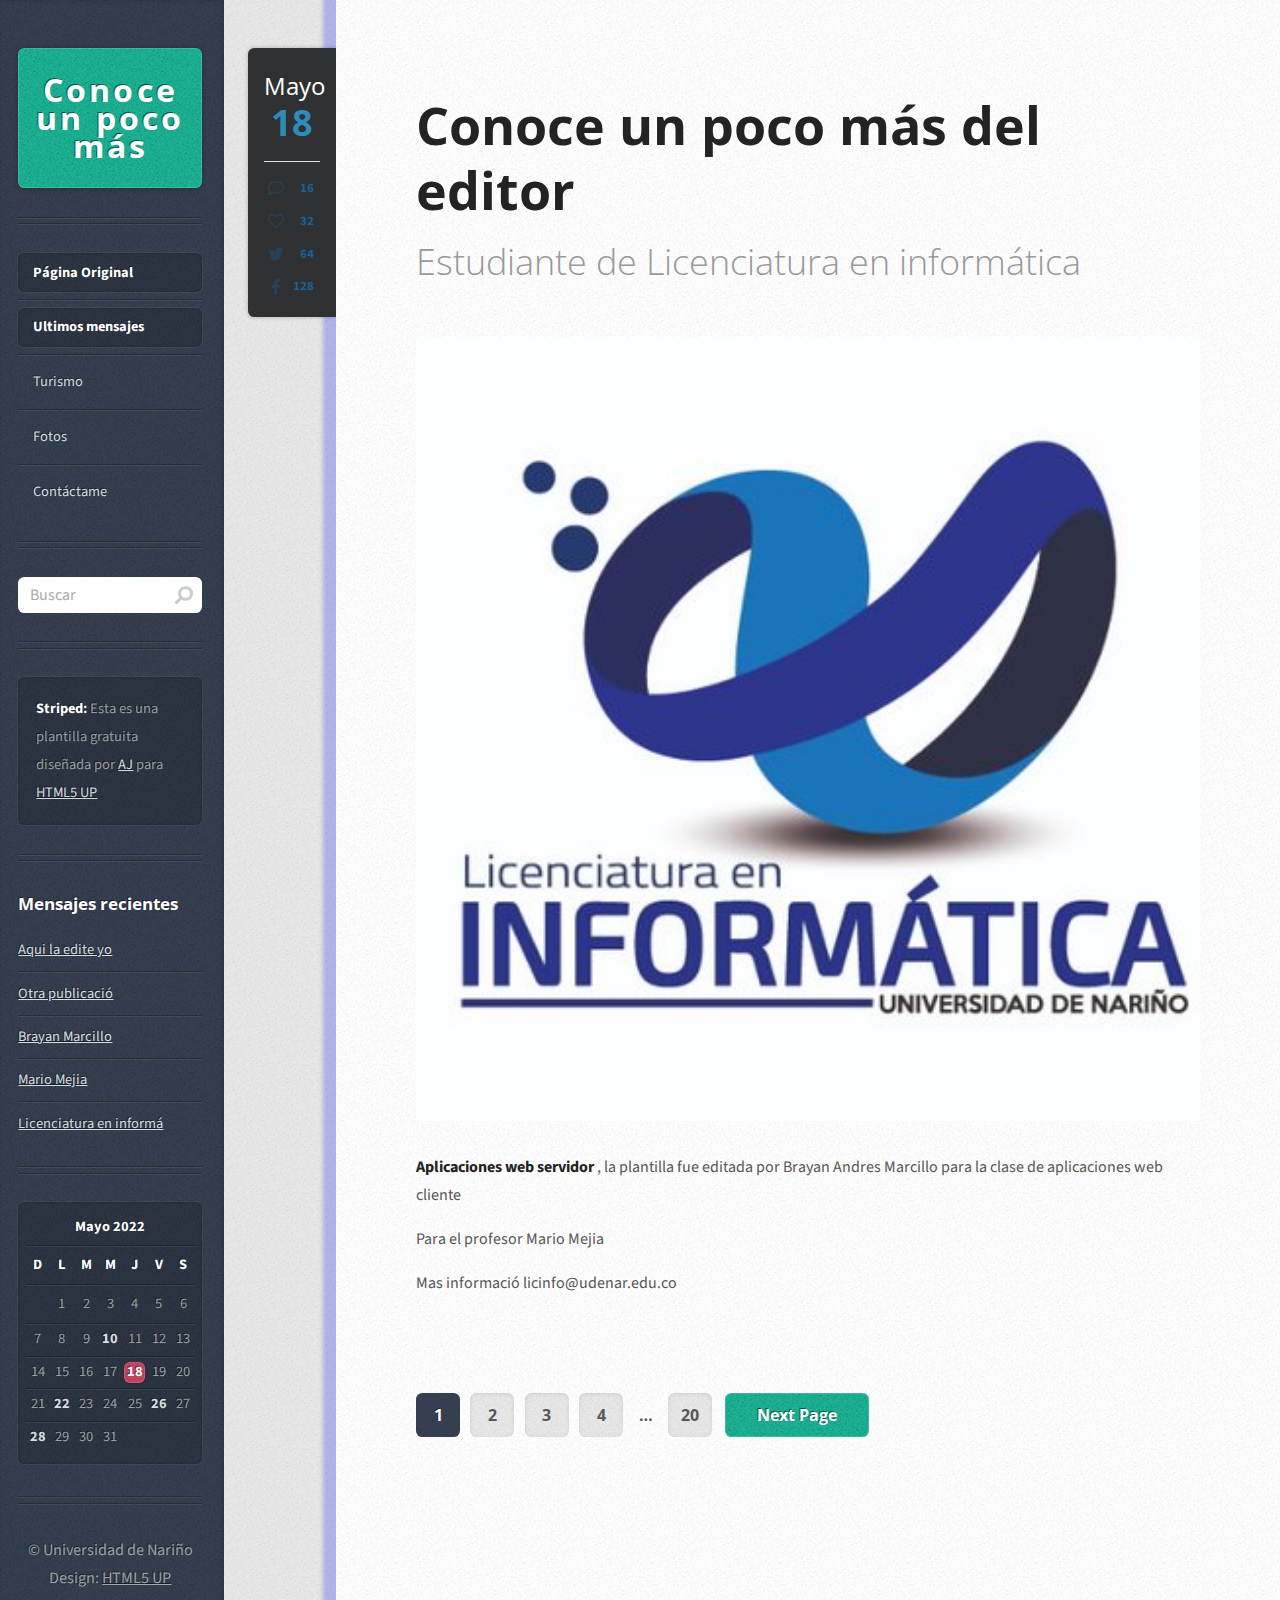
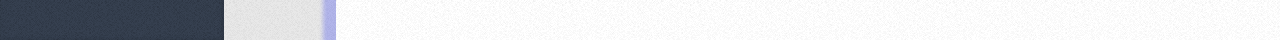
<file: Contacto.html>
<!DOCTYPE HTML>
<!--
	Striped by HTML5 UP
	html5up.net | @ajlkn
	Free for personal and commercial use under the CCA 3.0 license (html5up.net/license)
-->
<html>
	<head>
		<title>Guachucal Nariño</title>
		<meta charset="utf-8" />
		<meta name="viewport" content="width=device-width, initial-scale=1, user-scalable=no" />
		<link rel="stylesheet" href="assets/css/main.css" />
	</head>
	<body class="is-preload">

		<!-- Content -->
			<div id="content">
				<div class="inner">

					<!-- Post -->
						<article class="box post post-excerpt">
							<header>
								<!--
									Note: Titles and subtitles will wrap automatically when necessary, so don't worry
									if they get too long. You can also remove the <p> entirely if you don't
									need a subtitle.
								-->
								<h2><a href="#">Conoce un poco m&aacute;s del editor</a></h2>
								<p>Estudiante de Licenciatura en inform&aacute;tica</p>
							</header>
							<div class="info">
								<!--
									Note: The date should be formatted exactly as it's shown below. In particular, the
									"least significant" characters of the month should be encapsulated in a <span>
									element to denote what gets dropped in 1200px mode (eg. the "uary" in "January").
									Oh, and if you don't need a date for a particular page or post you can simply delete
									the entire "date" element.

								-->
								<span class="date"><span class="month">Mayo<span>y</span></span> <span class="day">18</span><span class="year">, 2023</span></span>
								<!--
									Note: You can change the number of list items in "stats" to whatever you want.
								-->
								<ul class="stats">
									<li><a href="#" class="icon fa-comment">16</a></li>
									<li><a href="#" class="icon fa-heart">32</a></li>
									<li><a href="#" class="icon brands fa-twitter">64</a></li>
									<li><a href="#" class="icon brands fa-facebook-f">128</a></li>
								</ul>
							</div>
							<a href="#" class="image featured"><img src="images/contacto.jpg" alt="" /></a>
							<p>
								<strong>Aplicaciones web servidor</strong> , la plantilla fue editada por Brayan Andres Marcillo para la clase de aplicaciones web cliente 
							</p>
							<p>
						Para el profesor Mario Mejia
							</p>
							<p>
								Mas informaci&oacute; licinfo@udenar.edu.co
									</p>
						</article>


					<!-- Pagination -->
						<div class="pagination">
							<!--<a href="#" class="button previous">Previous Page</a>-->
							<div class="pages">
								<a href="#" class="active">1</a>
								<a href="#">2</a>
								<a href="#">3</a>
								<a href="#">4</a>
								<span>&hellip;</span>
								<a href="#">20</a>
							</div>
							<a href="#" class="button next">Next Page</a>
						</div>

				</div>
			</div>

		<!-- Sidebar -->
			<div id="sidebar">

				<!-- Logo -->
					<h1 id="logo"><a href="#">Conoce un poco m&aacute;s</a></h1>

				<!-- Nav -->
					<nav id="nav">
						<ul>
							<li class="current"><a href="https://html5up.net/uploads/demos/striped/">P&aacute;gina Original</a></li>
							<li class="current"><a href="index.html">Ultimos mensajes</a></li>
							<li><a href="Turismo.html">Turismo</a></li>
							<li><a href="Fotos.html">Fotos</a></li>
							<li><a href="Contacto.html">Cont&aacute;ctame</a></li>
						</ul>
					</nav>

				<!-- Search -->
					<section class="box search">
						<form method="post" action="#">
							<input type="text" class="text" name="search" placeholder="Buscar" />
						</form>
					</section>

				<!-- Text -->
					<section class="box text-style1">
						<div class="inner">
							<p>
								<strong>Striped:</strong> Esta es una plantilla gratuita diseñada por  <a href="http://twitter.com/ajlkn">AJ</a> para <a href="http://html5up.net/">HTML5 UP</a>
							</p>
						</div>
					</section>

				<!-- Recent Posts -->
					<section class="box recent-posts">
						<header>
							<h2>Mensajes recientes</h2>
						</header>
						<ul>
							<li><a href="#">Aqui la edite yo</a></li>
							<li><a href="#">Otra publicaci&oacute;</a></li>
							<li><a href="#">Brayan Marcillo</a></li>
							<li><a href="#">Mario Mejia</a></li>
							<li><a href="#">Licenciatura en inform&aacute;</a></li>
						</ul>
					</section>


				<!-- Calendar -->
					<section class="box calendar">
						<div class="inner">
							<table>
								<caption>Mayo 2022</caption>
								<thead>
									<tr>
										<th scope="col" title="Domingo">D</th>
										<th scope="col" title="Lunes">L</th>
										<th scope="col" title="Martes">M</th>
										<th scope="col" title="Miercoles">M</th>
										<th scope="col" title="Jueves">J</th>
										<th scope="col" title="Viernes">V</th>
										<th scope="col" title="Sabado">S</th>
									</tr>
								</thead>
								<tbody>
									
									<tr>
										<td colspan="1" class="pad"><span>&nbsp;</span></td>
										<td><span>1</span></td>
										<td><span>2</span></td>
										<td><span>3</span></td>
										<td><span>4</span></td>
										<td><span>5</span></td>
										<td>6</td>
									</tr>
									<tr>
										
										<td><span>7</span></td>
										<td><span>8</span></td>
										<td><span>9</span></td>
										<td><a href="#">10</a></td>
										<td><span>11</span></td>
										<td><span>12</span></td>
										<td><span>13</span></td>
									</tr>
									<tr>
										<td><span>14</span></td>
										<td><span>15</span></td>
										<td><span>16</span></td>
										<td><span>17</span></td>
										<td class="today"><a href="#">18</a></td>
										
										<td><span>19</span></td>
										<td><span>20</span></td>
									</tr>
									<tr>
										<td><span>21</span></td>
										<td><a href="#">22</td>
										<td><span>23</span></td>
										<td><span>24</span></td>
										<td><span>25</span></td>
										<td><a href="#">26</a></td>
										<td><span>27</span></td>
									</tr>
									<tr>
										<td><a href="#">28</a></td>
										<td><span>29</span></td>
										<td><span>30</span></td>
										<td><span>31</span></td>
										<td class="pad" colspan="3"><span>&nbsp;</span></td>
									</tr>
								</tbody>
							</table>
						</div>
					</section>

				<!-- Copyright -->
					<ul id="copyright">
						<li>&copy; Universidad de Nariño</li><li>Design: <a href="http://html5up.net">HTML5 UP</a></li>
					</ul>

			</div>

		<!-- Scripts -->
			<script src="assets/js/jquery.min.js"></script>
			<script src="assets/js/browser.min.js"></script>
			<script src="assets/js/breakpoints.min.js"></script>
			<script src="assets/js/util.js"></script>
			<script src="assets/js/main.js"></script>

	</body>
</html>
</file>
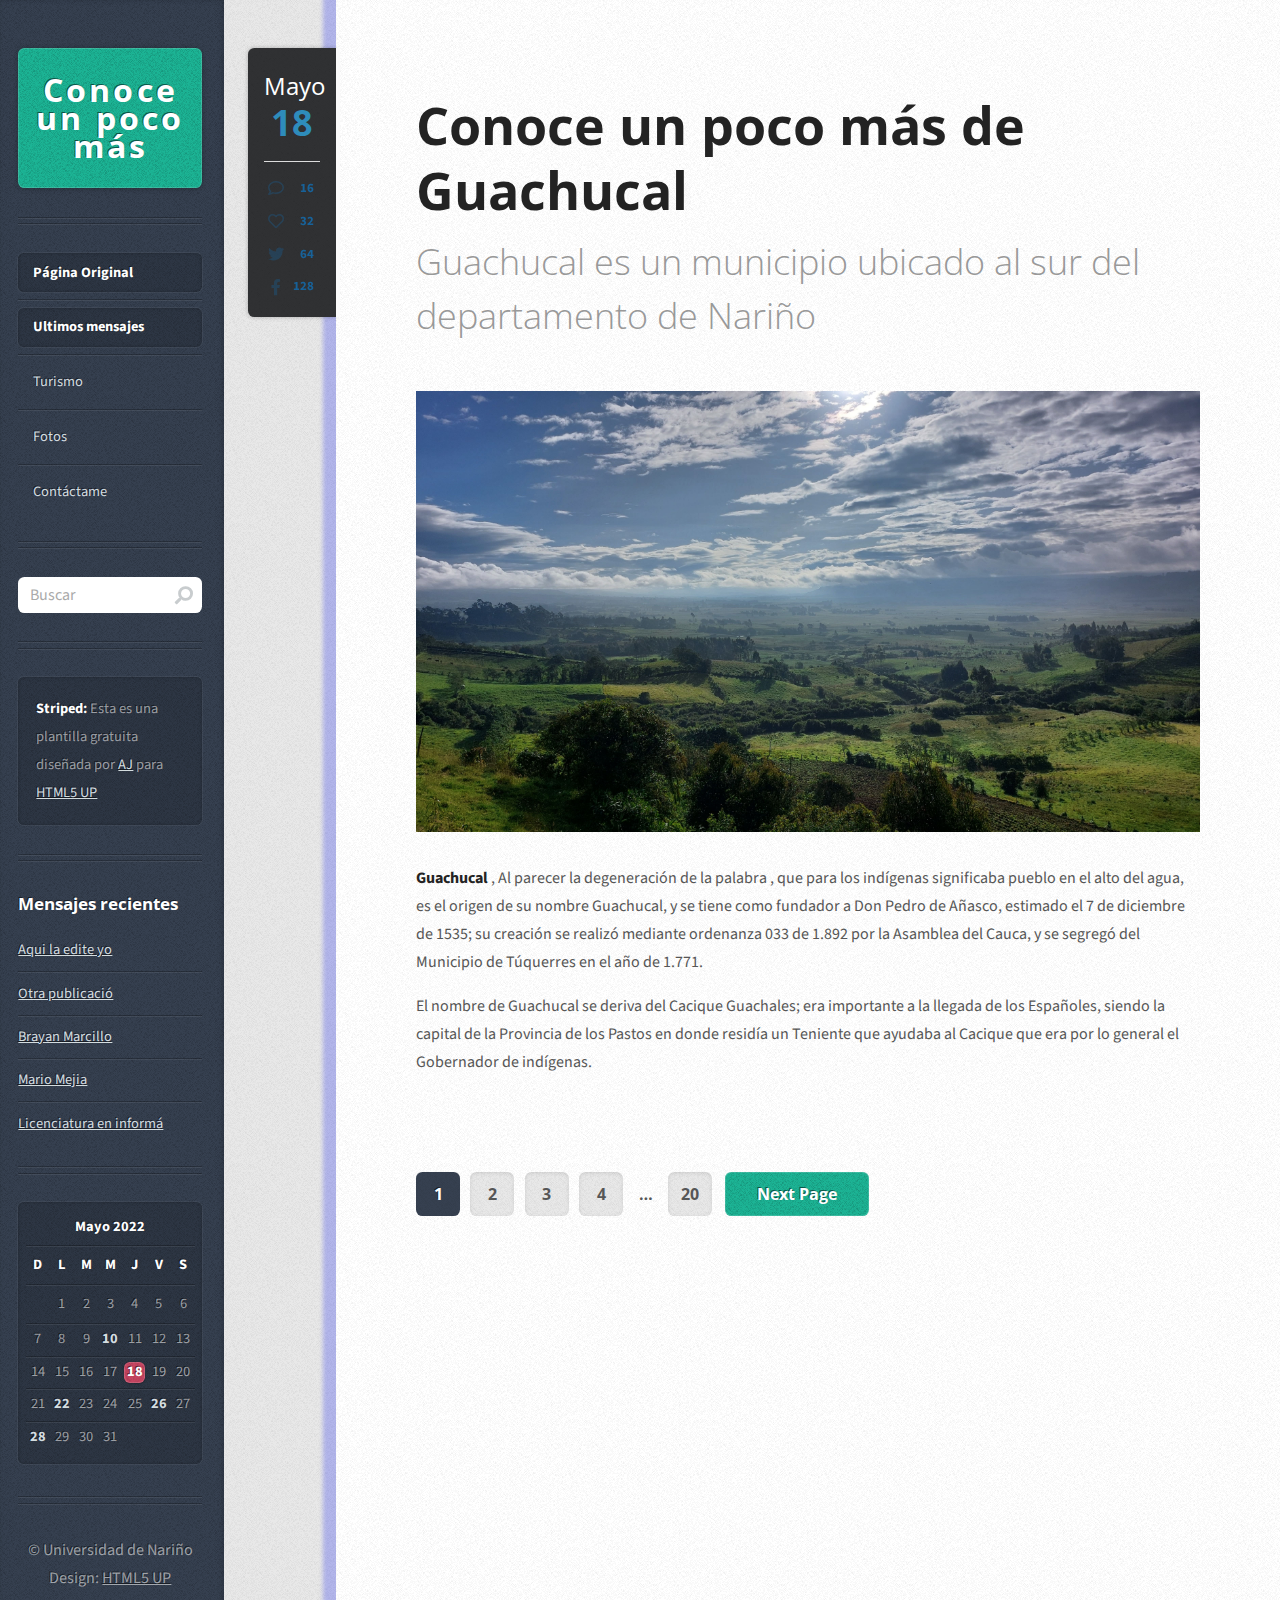
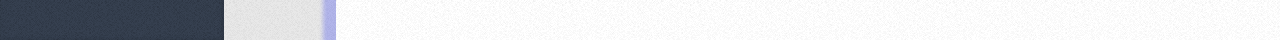
<file: Turismo.html>
<!DOCTYPE HTML>
<!--
	Striped by HTML5 UP
	html5up.net | @ajlkn
	Free for personal and commercial use under the CCA 3.0 license (html5up.net/license)
-->
<html>
	<head>
		<title>Guachucal Nariño</title>
		<meta charset="utf-8" />
		<meta name="viewport" content="width=device-width, initial-scale=1, user-scalable=no" />
		<link rel="stylesheet" href="assets/css/main.css" />
	</head>
	<body class="is-preload">

		<!-- Content -->
			<div id="content">
				<div class="inner">

					<!-- Post -->
						<article class="box post post-excerpt">
							<header>
								<!--
									Note: Titles and subtitles will wrap automatically when necessary, so don't worry
									if they get too long. You can also remove the <p> entirely if you don't
									need a subtitle.
								-->
								<h2><a href="#">Conoce un poco m&aacute;s de Guachucal</a></h2>
								<p>Guachucal es un municipio ubicado al sur del departamento de Nariño</p>
							</header>
							<div class="info">
								<!--
									Note: The date should be formatted exactly as it's shown below. In particular, the
									"least significant" characters of the month should be encapsulated in a <span>
									element to denote what gets dropped in 1200px mode (eg. the "uary" in "January").
									Oh, and if you don't need a date for a particular page or post you can simply delete
									the entire "date" element.

								-->
								<span class="date"><span class="month">Mayo<span>y</span></span> <span class="day">18</span><span class="year">, 2023</span></span>
								<!--
									Note: You can change the number of list items in "stats" to whatever you want.
								-->
								<ul class="stats">
									<li><a href="#" class="icon fa-comment">16</a></li>
									<li><a href="#" class="icon fa-heart">32</a></li>
									<li><a href="#" class="icon brands fa-twitter">64</a></li>
									<li><a href="#" class="icon brands fa-facebook-f">128</a></li>
								</ul>
							</div>
							<a href="#" class="image featured"><img src="images/pic_guachucal.jpg" alt="" /></a>
							<p>
								<strong>Guachucal</strong> , Al parecer la degeneración de la palabra , que para los indígenas significaba pueblo en el alto del agua, es el origen de su nombre Guachucal, y se tiene como fundador a Don Pedro de Añasco, estimado el 7 de diciembre de 1535; su creación se realizó mediante ordenanza 033 de 1.892 por la Asamblea del Cauca, y se segregó del Municipio de Túquerres en el año de 1.771.
							</p>
							<p>
								El nombre de Guachucal se deriva del Cacique Guachales; era importante a la llegada de los Españoles, siendo la capital de la Provincia de los Pastos en donde residía un Teniente que ayudaba al Cacique que era por lo general el Gobernador de indígenas.
							</p>
						</article>


					<!-- Pagination -->
						<div class="pagination">
							<!--<a href="#" class="button previous">Previous Page</a>-->
							<div class="pages">
								<a href="#" class="active">1</a>
								<a href="#">2</a>
								<a href="#">3</a>
								<a href="#">4</a>
								<span>&hellip;</span>
								<a href="#">20</a>
							</div>
							<a href="#" class="button next">Next Page</a>
						</div>

				</div>
			</div>

		<!-- Sidebar -->
			<div id="sidebar">

				<!-- Logo -->
					<h1 id="logo"><a href="#">Conoce un poco m&aacute;s</a></h1>

				<!-- Nav -->
					<nav id="nav">
						<ul>
							<li class="current"><a href="https://html5up.net/uploads/demos/striped/">P&aacute;gina Original</a></li>
							<li class="current"><a href="index.html">Ultimos mensajes</a></li>
							<li><a href="Turismo.html">Turismo</a></li>
							<li><a href="Fotos.html">Fotos</a></li>
							<li><a href="Contacto.html">Cont&aacute;ctame</a></li>
						</ul>
					</nav>

				<!-- Search -->
					<section class="box search">
						<form method="post" action="#">
							<input type="text" class="text" name="search" placeholder="Buscar" />
						</form>
					</section>

				<!-- Text -->
					<section class="box text-style1">
						<div class="inner">
							<p>
								<strong>Striped:</strong> Esta es una plantilla gratuita diseñada por  <a href="http://twitter.com/ajlkn">AJ</a> para <a href="http://html5up.net/">HTML5 UP</a>
							</p>
						</div>
					</section>

				<!-- Recent Posts -->
					<section class="box recent-posts">
						<header>
							<h2>Mensajes recientes</h2>
						</header>
						<ul>
							<li><a href="#">Aqui la edite yo</a></li>
							<li><a href="#">Otra publicaci&oacute;</a></li>
							<li><a href="#">Brayan Marcillo</a></li>
							<li><a href="#">Mario Mejia</a></li>
							<li><a href="#">Licenciatura en inform&aacute;</a></li>
						</ul>
					</section>


				<!-- Calendar -->
					<section class="box calendar">
						<div class="inner">
							<table>
								<caption>Mayo 2022</caption>
								<thead>
									<tr>
										<th scope="col" title="Domingo">D</th>
										<th scope="col" title="Lunes">L</th>
										<th scope="col" title="Martes">M</th>
										<th scope="col" title="Miercoles">M</th>
										<th scope="col" title="Jueves">J</th>
										<th scope="col" title="Viernes">V</th>
										<th scope="col" title="Sabado">S</th>
									</tr>
								</thead>
								<tbody>
									
									<tr>
										<td colspan="1" class="pad"><span>&nbsp;</span></td>
										<td><span>1</span></td>
										<td><span>2</span></td>
										<td><span>3</span></td>
										<td><span>4</span></td>
										<td><span>5</span></td>
										<td>6</td>
									</tr>
									<tr>
										
										<td><span>7</span></td>
										<td><span>8</span></td>
										<td><span>9</span></td>
										<td><a href="#">10</a></td>
										<td><span>11</span></td>
										<td><span>12</span></td>
										<td><span>13</span></td>
									</tr>
									<tr>
										<td><span>14</span></td>
										<td><span>15</span></td>
										<td><span>16</span></td>
										<td><span>17</span></td>
										<td class="today"><a href="#">18</a></td>
										
										<td><span>19</span></td>
										<td><span>20</span></td>
									</tr>
									<tr>
										<td><span>21</span></td>
										<td><a href="#">22</td>
										<td><span>23</span></td>
										<td><span>24</span></td>
										<td><span>25</span></td>
										<td><a href="#">26</a></td>
										<td><span>27</span></td>
									</tr>
									<tr>
										<td><a href="#">28</a></td>
										<td><span>29</span></td>
										<td><span>30</span></td>
										<td><span>31</span></td>
										<td class="pad" colspan="3"><span>&nbsp;</span></td>
									</tr>
								</tbody>
							</table>
						</div>
					</section>

				<!-- Copyright -->
					<ul id="copyright">
						<li>&copy; Universidad de Nariño</li><li>Design: <a href="http://html5up.net">HTML5 UP</a></li>
					</ul>

			</div>

		<!-- Scripts -->
			<script src="assets/js/jquery.min.js"></script>
			<script src="assets/js/browser.min.js"></script>
			<script src="assets/js/breakpoints.min.js"></script>
			<script src="assets/js/util.js"></script>
			<script src="assets/js/main.js"></script>

	</body>
</html>
</file>
<file: assets/css/main.css>
@import url("fontawesome-all.min.css");
@import url("https://fonts.googleapis.com/css?family=Source+Sans+Pro:400,400italic,700|Open+Sans+Condensed:300,700");

/*
	Striped by HTML5 UP
	html5up.net | @ajlkn
	Free for personal and commercial use under the CCA 3.0 license (html5up.net/license)
*/

html, body, div, span, applet, object,
iframe, h1, h2, h3, h4, h5, h6, p, blockquote,
pre, a, abbr, acronym, address, big, cite,
code, del, dfn, em, img, ins, kbd, q, s, samp,
small, strike, strong, sub, sup, tt, var, b,
u, i, center, dl, dt, dd, ol, ul, li, fieldset,
form, label, legend, table, caption, tbody,
tfoot, thead, tr, th, td, article, aside,
canvas, details, embed, figure, figcaption,
footer, header, hgroup, menu, nav, output, ruby,
section, summary, time, mark, audio, video {
	margin: 0;
	padding: 0;
	border: 0;
	font-size: 100%;
	font: inherit;
	vertical-align: baseline;}

article, aside, details, figcaption, figure,
footer, header, hgroup, menu, nav, section {
	display: block;}

body {
	line-height: 1;
}

ol, ul {
	list-style: none;
}

blockquote, q {
	quotes: none;
}

	blockquote:before, blockquote:after, q:before, q:after {
		content: '';
		content: none;
	}

table {
	border-collapse: collapse;
	border-spacing: 0;
}

body {
	-webkit-text-size-adjust: none;
}

mark {
	background-color: transparent;
	color: inherit;
}

input::-moz-focus-inner {
	border: 0;
	padding: 0;
}

input, select, textarea {
	-moz-appearance: none;
	-webkit-appearance: none;
	-ms-appearance: none;
	appearance: none;
}

/* Basic */

	html {
		box-sizing: border-box;
	}

	*, *:before, *:after {
		box-sizing: inherit;
	}

	body {
		background-color: #e8e8e8;
		background-image: url("images/bg02.png");
		display: -moz-flex;
		display: -webkit-flex;
		display: -ms-flex;
		display: flex;
	}

		body.is-preload *, body.is-preload *:before, body.is-preload *:after {
			-moz-animation: none !important;
			-webkit-animation: none !important;
			-ms-animation: none !important;
			animation: none !important;
			-moz-transition: none !important;
			-webkit-transition: none !important;
			-ms-transition: none !important;
			transition: none !important;
		}

	body, input, textarea, select {
		font-family: 'Source Sans Pro', sans-serif;
		font-weight: 400;
		color: #565656;
	}

	a {
		color: #c94663;
	}

	strong, b {
		font-weight: 700;
		color: #232323;
	}

	h2, h3, h4, h5, h6 {
		font-family: 'Open Sans Condensed', sans-serif;
		font-weight: 700;
		color: #232323;
	}

	h2 a, h4 a, h5 a, h6 a {
		text-decoration: none;
		color: inherit;
	}

	blockquote {
		border-left: solid 5px #ddd;
		padding: 1em 0 1em 2em;
		font-style: italic;
	}

	em, i {
		font-style: italic;
	}

	hr {
		border: 0;
		border-top: solid 1px #ddd;
		padding: 1.5em 0 0 0;
		margin: 1.75em 0 0 0;
	}

	sub {
		position: relative;
		top: 0.5em;
		font-size: 0.8em;
	}

	sup {
		position: relative;
		top: -0.5em;
		font-size: 0.8em;
	}

	br.clear {
		clear: both;
	}

	p, ul, ol, dl {
		margin-bottom: 1em;
	}

/* Row */

	.row {
		display: flex;
		flex-wrap: wrap;
		box-sizing: border-box;
		align-items: stretch;
	}

		.row > * {
			box-sizing: border-box;
		}

		.row.gtr-uniform > * > :last-child {
			margin-bottom: 0;
		}

		.row.aln-left {
			justify-content: flex-start;
		}

		.row.aln-center {
			justify-content: center;
		}

		.row.aln-right {
			justify-content: flex-end;
		}

		.row.aln-top {
			align-items: flex-start;
		}

		.row.aln-middle {
			align-items: center;
		}

		.row.aln-bottom {
			align-items: flex-end;
		}

		.row > .imp {
			order: -1;
		}

		.row > .col-1 {
			width: 8.33333%;
		}

		.row > .off-1 {
			margin-left: 8.33333%;
		}

		.row > .col-2 {
			width: 16.66667%;
		}

		.row > .off-2 {
			margin-left: 16.66667%;
		}

		.row > .col-3 {
			width: 25%;
		}

		.row > .off-3 {
			margin-left: 25%;
		}

		.row > .col-4 {
			width: 33.33333%;
		}

		.row > .off-4 {
			margin-left: 33.33333%;
		}

		.row > .col-5 {
			width: 41.66667%;
		}

		.row > .off-5 {
			margin-left: 41.66667%;
		}

		.row > .col-6 {
			width: 50%;
		}

		.row > .off-6 {
			margin-left: 50%;
		}

		.row > .col-7 {
			width: 58.33333%;
		}

		.row > .off-7 {
			margin-left: 58.33333%;
		}

		.row > .col-8 {
			width: 66.66667%;
		}

		.row > .off-8 {
			margin-left: 66.66667%;
		}

		.row > .col-9 {
			width: 75%;
		}

		.row > .off-9 {
			margin-left: 75%;
		}

		.row > .col-10 {
			width: 83.33333%;
		}

		.row > .off-10 {
			margin-left: 83.33333%;
		}

		.row > .col-11 {
			width: 91.66667%;
		}

		.row > .off-11 {
			margin-left: 91.66667%;
		}

		.row > .col-12 {
			width: 100%;
		}

		.row > .off-12 {
			margin-left: 100%;
		}

		.row.gtr-0 {
			margin-top: 0px;
			margin-left: 0px;
		}

			.row.gtr-0 > * {
				padding: 0px 0 0 0px;
			}

			.row.gtr-0.gtr-uniform {
				margin-top: 0px;
			}

				.row.gtr-0.gtr-uniform > * {
					padding-top: 0px;
				}

		.row.gtr-25 {
			margin-top: -12.5px;
			margin-left: -12.5px;
		}

			.row.gtr-25 > * {
				padding: 12.5px 0 0 12.5px;
			}

			.row.gtr-25.gtr-uniform {
				margin-top: -12.5px;
			}

				.row.gtr-25.gtr-uniform > * {
					padding-top: 12.5px;
				}

		.row.gtr-50 {
			margin-top: -25px;
			margin-left: -25px;
		}

			.row.gtr-50 > * {
				padding: 25px 0 0 25px;
			}

			.row.gtr-50.gtr-uniform {
				margin-top: -25px;
			}

				.row.gtr-50.gtr-uniform > * {
					padding-top: 25px;
				}

		.row {
			margin-top: -50px;
			margin-left: -50px;
		}

			.row > * {
				padding: 50px 0 0 50px;
			}

			.row.gtr-uniform {
				margin-top: -50px;
			}

				.row.gtr-uniform > * {
					padding-top: 50px;
				}

		.row.gtr-150 {
			margin-top: -75px;
			margin-left: -75px;
		}

			.row.gtr-150 > * {
				padding: 75px 0 0 75px;
			}

			.row.gtr-150.gtr-uniform {
				margin-top: -75px;
			}

				.row.gtr-150.gtr-uniform > * {
					padding-top: 75px;
				}

		.row.gtr-200 {
			margin-top: -100px;
			margin-left: -100px;
		}

			.row.gtr-200 > * {
				padding: 100px 0 0 100px;
			}

			.row.gtr-200.gtr-uniform {
				margin-top: -100px;
			}

				.row.gtr-200.gtr-uniform > * {
					padding-top: 100px;
				}

		@media screen and (min-width: 737px) {

			.row {
				display: flex;
				flex-wrap: wrap;
				box-sizing: border-box;
				align-items: stretch;
			}

				.row > * {
					box-sizing: border-box;
				}

				.row.gtr-uniform > * > :last-child {
					margin-bottom: 0;
				}

				.row.aln-left {
					justify-content: flex-start;
				}

				.row.aln-center {
					justify-content: center;
				}

				.row.aln-right {
					justify-content: flex-end;
				}

				.row.aln-top {
					align-items: flex-start;
				}

				.row.aln-middle {
					align-items: center;
				}

				.row.aln-bottom {
					align-items: flex-end;
				}

				.row > .imp-desktop {
					order: -1;
				}

				.row > .col-1-desktop {
					width: 8.33333%;
				}

				.row > .off-1-desktop {
					margin-left: 8.33333%;
				}

				.row > .col-2-desktop {
					width: 16.66667%;
				}

				.row > .off-2-desktop {
					margin-left: 16.66667%;
				}

				.row > .col-3-desktop {
					width: 25%;
				}

				.row > .off-3-desktop {
					margin-left: 25%;
				}

				.row > .col-4-desktop {
					width: 33.33333%;
				}

				.row > .off-4-desktop {
					margin-left: 33.33333%;
				}

				.row > .col-5-desktop {
					width: 41.66667%;
				}

				.row > .off-5-desktop {
					margin-left: 41.66667%;
				}

				.row > .col-6-desktop {
					width: 50%;
				}

				.row > .off-6-desktop {
					margin-left: 50%;
				}

				.row > .col-7-desktop {
					width: 58.33333%;
				}

				.row > .off-7-desktop {
					margin-left: 58.33333%;
				}

				.row > .col-8-desktop {
					width: 66.66667%;
				}

				.row > .off-8-desktop {
					margin-left: 66.66667%;
				}

				.row > .col-9-desktop {
					width: 75%;
				}

				.row > .off-9-desktop {
					margin-left: 75%;
				}

				.row > .col-10-desktop {
					width: 83.33333%;
				}

				.row > .off-10-desktop {
					margin-left: 83.33333%;
				}

				.row > .col-11-desktop {
					width: 91.66667%;
				}

				.row > .off-11-desktop {
					margin-left: 91.66667%;
				}

				.row > .col-12-desktop {
					width: 100%;
				}

				.row > .off-12-desktop {
					margin-left: 100%;
				}

				.row.gtr-0 {
					margin-top: 0px;
					margin-left: 0px;
				}

					.row.gtr-0 > * {
						padding: 0px 0 0 0px;
					}

					.row.gtr-0.gtr-uniform {
						margin-top: 0px;
					}

						.row.gtr-0.gtr-uniform > * {
							padding-top: 0px;
						}

				.row.gtr-25 {
					margin-top: -12.5px;
					margin-left: -12.5px;
				}

					.row.gtr-25 > * {
						padding: 12.5px 0 0 12.5px;
					}

					.row.gtr-25.gtr-uniform {
						margin-top: -12.5px;
					}

						.row.gtr-25.gtr-uniform > * {
							padding-top: 12.5px;
						}

				.row.gtr-50 {
					margin-top: -25px;
					margin-left: -25px;
				}

					.row.gtr-50 > * {
						padding: 25px 0 0 25px;
					}

					.row.gtr-50.gtr-uniform {
						margin-top: -25px;
					}

						.row.gtr-50.gtr-uniform > * {
							padding-top: 25px;
						}

				.row {
					margin-top: -50px;
					margin-left: -50px;
				}

					.row > * {
						padding: 50px 0 0 50px;
					}

					.row.gtr-uniform {
						margin-top: -50px;
					}

						.row.gtr-uniform > * {
							padding-top: 50px;
						}

				.row.gtr-150 {
					margin-top: -75px;
					margin-left: -75px;
				}

					.row.gtr-150 > * {
						padding: 75px 0 0 75px;
					}

					.row.gtr-150.gtr-uniform {
						margin-top: -75px;
					}

						.row.gtr-150.gtr-uniform > * {
							padding-top: 75px;
						}

				.row.gtr-200 {
					margin-top: -100px;
					margin-left: -100px;
				}

					.row.gtr-200 > * {
						padding: 100px 0 0 100px;
					}

					.row.gtr-200.gtr-uniform {
						margin-top: -100px;
					}

						.row.gtr-200.gtr-uniform > * {
							padding-top: 100px;
						}

		}

		@media screen and (min-width: 1201px) {

			.row {
				display: flex;
				flex-wrap: wrap;
				box-sizing: border-box;
				align-items: stretch;
			}

				.row > * {
					box-sizing: border-box;
				}

				.row.gtr-uniform > * > :last-child {
					margin-bottom: 0;
				}

				.row.aln-left {
					justify-content: flex-start;
				}

				.row.aln-center {
					justify-content: center;
				}

				.row.aln-right {
					justify-content: flex-end;
				}

				.row.aln-top {
					align-items: flex-start;
				}

				.row.aln-middle {
					align-items: center;
				}

				.row.aln-bottom {
					align-items: flex-end;
				}

				.row > .imp-wide {
					order: -1;
				}

				.row > .col-1-wide {
					width: 8.33333%;
				}

				.row > .off-1-wide {
					margin-left: 8.33333%;
				}

				.row > .col-2-wide {
					width: 16.66667%;
				}

				.row > .off-2-wide {
					margin-left: 16.66667%;
				}

				.row > .col-3-wide {
					width: 25%;
				}

				.row > .off-3-wide {
					margin-left: 25%;
				}

				.row > .col-4-wide {
					width: 33.33333%;
				}

				.row > .off-4-wide {
					margin-left: 33.33333%;
				}

				.row > .col-5-wide {
					width: 41.66667%;
				}

				.row > .off-5-wide {
					margin-left: 41.66667%;
				}

				.row > .col-6-wide {
					width: 50%;
				}

				.row > .off-6-wide {
					margin-left: 50%;
				}

				.row > .col-7-wide {
					width: 58.33333%;
				}

				.row > .off-7-wide {
					margin-left: 58.33333%;
				}

				.row > .col-8-wide {
					width: 66.66667%;
				}

				.row > .off-8-wide {
					margin-left: 66.66667%;
				}

				.row > .col-9-wide {
					width: 75%;
				}

				.row > .off-9-wide {
					margin-left: 75%;
				}

				.row > .col-10-wide {
					width: 83.33333%;
				}

				.row > .off-10-wide {
					margin-left: 83.33333%;
				}

				.row > .col-11-wide {
					width: 91.66667%;
				}

				.row > .off-11-wide {
					margin-left: 91.66667%;
				}

				.row > .col-12-wide {
					width: 100%;
				}

				.row > .off-12-wide {
					margin-left: 100%;
				}

				.row.gtr-0 {
					margin-top: 0px;
					margin-left: 0px;
				}

					.row.gtr-0 > * {
						padding: 0px 0 0 0px;
					}

					.row.gtr-0.gtr-uniform {
						margin-top: 0px;
					}

						.row.gtr-0.gtr-uniform > * {
							padding-top: 0px;
						}

				.row.gtr-25 {
					margin-top: -12.5px;
					margin-left: -12.5px;
				}

					.row.gtr-25 > * {
						padding: 12.5px 0 0 12.5px;
					}

					.row.gtr-25.gtr-uniform {
						margin-top: -12.5px;
					}

						.row.gtr-25.gtr-uniform > * {
							padding-top: 12.5px;
						}

				.row.gtr-50 {
					margin-top: -25px;
					margin-left: -25px;
				}

					.row.gtr-50 > * {
						padding: 25px 0 0 25px;
					}

					.row.gtr-50.gtr-uniform {
						margin-top: -25px;
					}

						.row.gtr-50.gtr-uniform > * {
							padding-top: 25px;
						}

				.row {
					margin-top: -50px;
					margin-left: -50px;
				}

					.row > * {
						padding: 50px 0 0 50px;
					}

					.row.gtr-uniform {
						margin-top: -50px;
					}

						.row.gtr-uniform > * {
							padding-top: 50px;
						}

				.row.gtr-150 {
					margin-top: -75px;
					margin-left: -75px;
				}

					.row.gtr-150 > * {
						padding: 75px 0 0 75px;
					}

					.row.gtr-150.gtr-uniform {
						margin-top: -75px;
					}

						.row.gtr-150.gtr-uniform > * {
							padding-top: 75px;
						}

				.row.gtr-200 {
					margin-top: -100px;
					margin-left: -100px;
				}

					.row.gtr-200 > * {
						padding: 100px 0 0 100px;
					}

					.row.gtr-200.gtr-uniform {
						margin-top: -100px;
					}

						.row.gtr-200.gtr-uniform > * {
							padding-top: 100px;
						}

		}

		@media screen and (min-width: 737px) and (max-width: 1200px) {

			.row {
				display: flex;
				flex-wrap: wrap;
				box-sizing: border-box;
				align-items: stretch;
			}

				.row > * {
					box-sizing: border-box;
				}

				.row.gtr-uniform > * > :last-child {
					margin-bottom: 0;
				}

				.row.aln-left {
					justify-content: flex-start;
				}

				.row.aln-center {
					justify-content: center;
				}

				.row.aln-right {
					justify-content: flex-end;
				}

				.row.aln-top {
					align-items: flex-start;
				}

				.row.aln-middle {
					align-items: center;
				}

				.row.aln-bottom {
					align-items: flex-end;
				}

				.row > .imp-narrow {
					order: -1;
				}

				.row > .col-1-narrow {
					width: 8.33333%;
				}

				.row > .off-1-narrow {
					margin-left: 8.33333%;
				}

				.row > .col-2-narrow {
					width: 16.66667%;
				}

				.row > .off-2-narrow {
					margin-left: 16.66667%;
				}

				.row > .col-3-narrow {
					width: 25%;
				}

				.row > .off-3-narrow {
					margin-left: 25%;
				}

				.row > .col-4-narrow {
					width: 33.33333%;
				}

				.row > .off-4-narrow {
					margin-left: 33.33333%;
				}

				.row > .col-5-narrow {
					width: 41.66667%;
				}

				.row > .off-5-narrow {
					margin-left: 41.66667%;
				}

				.row > .col-6-narrow {
					width: 50%;
				}

				.row > .off-6-narrow {
					margin-left: 50%;
				}

				.row > .col-7-narrow {
					width: 58.33333%;
				}

				.row > .off-7-narrow {
					margin-left: 58.33333%;
				}

				.row > .col-8-narrow {
					width: 66.66667%;
				}

				.row > .off-8-narrow {
					margin-left: 66.66667%;
				}

				.row > .col-9-narrow {
					width: 75%;
				}

				.row > .off-9-narrow {
					margin-left: 75%;
				}

				.row > .col-10-narrow {
					width: 83.33333%;
				}

				.row > .off-10-narrow {
					margin-left: 83.33333%;
				}

				.row > .col-11-narrow {
					width: 91.66667%;
				}

				.row > .off-11-narrow {
					margin-left: 91.66667%;
				}

				.row > .col-12-narrow {
					width: 100%;
				}

				.row > .off-12-narrow {
					margin-left: 100%;
				}

				.row.gtr-0 {
					margin-top: 0px;
					margin-left: 0px;
				}

					.row.gtr-0 > * {
						padding: 0px 0 0 0px;
					}

					.row.gtr-0.gtr-uniform {
						margin-top: 0px;
					}

						.row.gtr-0.gtr-uniform > * {
							padding-top: 0px;
						}

				.row.gtr-25 {
					margin-top: -12.5px;
					margin-left: -12.5px;
				}

					.row.gtr-25 > * {
						padding: 12.5px 0 0 12.5px;
					}

					.row.gtr-25.gtr-uniform {
						margin-top: -12.5px;
					}

						.row.gtr-25.gtr-uniform > * {
							padding-top: 12.5px;
						}

				.row.gtr-50 {
					margin-top: -25px;
					margin-left: -25px;
				}

					.row.gtr-50 > * {
						padding: 25px 0 0 25px;
					}

					.row.gtr-50.gtr-uniform {
						margin-top: -25px;
					}

						.row.gtr-50.gtr-uniform > * {
							padding-top: 25px;
						}

				.row {
					margin-top: -50px;
					margin-left: -50px;
				}

					.row > * {
						padding: 50px 0 0 50px;
					}

					.row.gtr-uniform {
						margin-top: -50px;
					}

						.row.gtr-uniform > * {
							padding-top: 50px;
						}

				.row.gtr-150 {
					margin-top: -75px;
					margin-left: -75px;
				}

					.row.gtr-150 > * {
						padding: 75px 0 0 75px;
					}

					.row.gtr-150.gtr-uniform {
						margin-top: -75px;
					}

						.row.gtr-150.gtr-uniform > * {
							padding-top: 75px;
						}

				.row.gtr-200 {
					margin-top: -100px;
					margin-left: -100px;
				}

					.row.gtr-200 > * {
						padding: 100px 0 0 100px;
					}

					.row.gtr-200.gtr-uniform {
						margin-top: -100px;
					}

						.row.gtr-200.gtr-uniform > * {
							padding-top: 100px;
						}

		}

		@media screen and (min-width: 737px) and (max-width: 1000px) {

			.row {
				display: flex;
				flex-wrap: wrap;
				box-sizing: border-box;
				align-items: stretch;
			}

				.row > * {
					box-sizing: border-box;
				}

				.row.gtr-uniform > * > :last-child {
					margin-bottom: 0;
				}

				.row.aln-left {
					justify-content: flex-start;
				}

				.row.aln-center {
					justify-content: center;
				}

				.row.aln-right {
					justify-content: flex-end;
				}

				.row.aln-top {
					align-items: flex-start;
				}

				.row.aln-middle {
					align-items: center;
				}

				.row.aln-bottom {
					align-items: flex-end;
				}

				.row > .imp-narrower {
					order: -1;
				}

				.row > .col-1-narrower {
					width: 8.33333%;
				}

				.row > .off-1-narrower {
					margin-left: 8.33333%;
				}

				.row > .col-2-narrower {
					width: 16.66667%;
				}

				.row > .off-2-narrower {
					margin-left: 16.66667%;
				}

				.row > .col-3-narrower {
					width: 25%;
				}

				.row > .off-3-narrower {
					margin-left: 25%;
				}

				.row > .col-4-narrower {
					width: 33.33333%;
				}

				.row > .off-4-narrower {
					margin-left: 33.33333%;
				}

				.row > .col-5-narrower {
					width: 41.66667%;
				}

				.row > .off-5-narrower {
					margin-left: 41.66667%;
				}

				.row > .col-6-narrower {
					width: 50%;
				}

				.row > .off-6-narrower {
					margin-left: 50%;
				}

				.row > .col-7-narrower {
					width: 58.33333%;
				}

				.row > .off-7-narrower {
					margin-left: 58.33333%;
				}

				.row > .col-8-narrower {
					width: 66.66667%;
				}

				.row > .off-8-narrower {
					margin-left: 66.66667%;
				}

				.row > .col-9-narrower {
					width: 75%;
				}

				.row > .off-9-narrower {
					margin-left: 75%;
				}

				.row > .col-10-narrower {
					width: 83.33333%;
				}

				.row > .off-10-narrower {
					margin-left: 83.33333%;
				}

				.row > .col-11-narrower {
					width: 91.66667%;
				}

				.row > .off-11-narrower {
					margin-left: 91.66667%;
				}

				.row > .col-12-narrower {
					width: 100%;
				}

				.row > .off-12-narrower {
					margin-left: 100%;
				}

				.row.gtr-0 {
					margin-top: 0px;
					margin-left: 0px;
				}

					.row.gtr-0 > * {
						padding: 0px 0 0 0px;
					}

					.row.gtr-0.gtr-uniform {
						margin-top: 0px;
					}

						.row.gtr-0.gtr-uniform > * {
							padding-top: 0px;
						}

				.row.gtr-25 {
					margin-top: -12.5px;
					margin-left: -12.5px;
				}

					.row.gtr-25 > * {
						padding: 12.5px 0 0 12.5px;
					}

					.row.gtr-25.gtr-uniform {
						margin-top: -12.5px;
					}

						.row.gtr-25.gtr-uniform > * {
							padding-top: 12.5px;
						}

				.row.gtr-50 {
					margin-top: -25px;
					margin-left: -25px;
				}

					.row.gtr-50 > * {
						padding: 25px 0 0 25px;
					}

					.row.gtr-50.gtr-uniform {
						margin-top: -25px;
					}

						.row.gtr-50.gtr-uniform > * {
							padding-top: 25px;
						}

				.row {
					margin-top: -50px;
					margin-left: -50px;
				}

					.row > * {
						padding: 50px 0 0 50px;
					}

					.row.gtr-uniform {
						margin-top: -50px;
					}

						.row.gtr-uniform > * {
							padding-top: 50px;
						}

				.row.gtr-150 {
					margin-top: -75px;
					margin-left: -75px;
				}

					.row.gtr-150 > * {
						padding: 75px 0 0 75px;
					}

					.row.gtr-150.gtr-uniform {
						margin-top: -75px;
					}

						.row.gtr-150.gtr-uniform > * {
							padding-top: 75px;
						}

				.row.gtr-200 {
					margin-top: -100px;
					margin-left: -100px;
				}

					.row.gtr-200 > * {
						padding: 100px 0 0 100px;
					}

					.row.gtr-200.gtr-uniform {
						margin-top: -100px;
					}

						.row.gtr-200.gtr-uniform > * {
							padding-top: 100px;
						}

		}

		@media screen and (max-width: 736px) {

			.row {
				display: flex;
				flex-wrap: wrap;
				box-sizing: border-box;
				align-items: stretch;
			}

				.row > * {
					box-sizing: border-box;
				}

				.row.gtr-uniform > * > :last-child {
					margin-bottom: 0;
				}

				.row.aln-left {
					justify-content: flex-start;
				}

				.row.aln-center {
					justify-content: center;
				}

				.row.aln-right {
					justify-content: flex-end;
				}

				.row.aln-top {
					align-items: flex-start;
				}

				.row.aln-middle {
					align-items: center;
				}

				.row.aln-bottom {
					align-items: flex-end;
				}

				.row > .imp-mobile {
					order: -1;
				}

				.row > .col-1-mobile {
					width: 8.33333%;
				}

				.row > .off-1-mobile {
					margin-left: 8.33333%;
				}

				.row > .col-2-mobile {
					width: 16.66667%;
				}

				.row > .off-2-mobile {
					margin-left: 16.66667%;
				}

				.row > .col-3-mobile {
					width: 25%;
				}

				.row > .off-3-mobile {
					margin-left: 25%;
				}

				.row > .col-4-mobile {
					width: 33.33333%;
				}

				.row > .off-4-mobile {
					margin-left: 33.33333%;
				}

				.row > .col-5-mobile {
					width: 41.66667%;
				}

				.row > .off-5-mobile {
					margin-left: 41.66667%;
				}

				.row > .col-6-mobile {
					width: 50%;
				}

				.row > .off-6-mobile {
					margin-left: 50%;
				}

				.row > .col-7-mobile {
					width: 58.33333%;
				}

				.row > .off-7-mobile {
					margin-left: 58.33333%;
				}

				.row > .col-8-mobile {
					width: 66.66667%;
				}

				.row > .off-8-mobile {
					margin-left: 66.66667%;
				}

				.row > .col-9-mobile {
					width: 75%;
				}

				.row > .off-9-mobile {
					margin-left: 75%;
				}

				.row > .col-10-mobile {
					width: 83.33333%;
				}

				.row > .off-10-mobile {
					margin-left: 83.33333%;
				}

				.row > .col-11-mobile {
					width: 91.66667%;
				}

				.row > .off-11-mobile {
					margin-left: 91.66667%;
				}

				.row > .col-12-mobile {
					width: 100%;
				}

				.row > .off-12-mobile {
					margin-left: 100%;
				}

				.row.gtr-0 {
					margin-top: 0px;
					margin-left: 0px;
				}

					.row.gtr-0 > * {
						padding: 0px 0 0 0px;
					}

					.row.gtr-0.gtr-uniform {
						margin-top: 0px;
					}

						.row.gtr-0.gtr-uniform > * {
							padding-top: 0px;
						}

				.row.gtr-25 {
					margin-top: -12.5px;
					margin-left: -12.5px;
				}

					.row.gtr-25 > * {
						padding: 12.5px 0 0 12.5px;
					}

					.row.gtr-25.gtr-uniform {
						margin-top: -12.5px;
					}

						.row.gtr-25.gtr-uniform > * {
							padding-top: 12.5px;
						}

				.row.gtr-50 {
					margin-top: -25px;
					margin-left: -25px;
				}

					.row.gtr-50 > * {
						padding: 25px 0 0 25px;
					}

					.row.gtr-50.gtr-uniform {
						margin-top: -25px;
					}

						.row.gtr-50.gtr-uniform > * {
							padding-top: 25px;
						}

				.row {
					margin-top: -50px;
					margin-left: -50px;
				}

					.row > * {
						padding: 50px 0 0 50px;
					}

					.row.gtr-uniform {
						margin-top: -50px;
					}

						.row.gtr-uniform > * {
							padding-top: 50px;
						}

				.row.gtr-150 {
					margin-top: -75px;
					margin-left: -75px;
				}

					.row.gtr-150 > * {
						padding: 75px 0 0 75px;
					}

					.row.gtr-150.gtr-uniform {
						margin-top: -75px;
					}

						.row.gtr-150.gtr-uniform > * {
							padding-top: 75px;
						}

				.row.gtr-200 {
					margin-top: -100px;
					margin-left: -100px;
				}

					.row.gtr-200 > * {
						padding: 100px 0 0 100px;
					}

					.row.gtr-200.gtr-uniform {
						margin-top: -100px;
					}

						.row.gtr-200.gtr-uniform > * {
							padding-top: 100px;
						}

		}

/* Table */

	table {
		margin-bottom: 1em;
		width: 100%;
	}

		table tbody tr:nth-child(2n+2) {
			background: #f4f4f4;
		}

		table td {
			padding: 0.5em 1em 0.5em 1em;
		}

		table th {
			text-align: left;
			font-weight: 700;
			padding: 0.75em 1em 0.75em 1em;
		}

		table thead {
			border-bottom: solid 1px #ddd;
		}

		table tfoot {
			border-top: solid 1px #ddd;
			background: #eee;
		}

/* Form */

	form label {
		font-family: 'Open Sans Condensed', sans-serif;
		font-weight: 700;
		color: #232323;
		margin: 0 0 0.75em 0;
	}

	form input[type="text"],
	form input[type="email"],
	form input[type="password"],
	form select,
	form textarea {
		display: block;
		border-radius: 0.4em;
		-webkit-appearance: none;
		border: solid 1px #ddd;
		padding: 0.5em 0.75em;
		width: 100%;
		line-height: 1.25em;
	}

		form input[type="text"]:focus,
		form input[type="email"]:focus,
		form input[type="password"]:focus,
		form select:focus,
		form textarea:focus {
			box-shadow: 0px 0px 2px 2px #c94663;
		}

	form ::-webkit-input-placeholder {
		color: #aaa;
	}

	form :-moz-placeholder {
		color: #aaa;
	}

	form ::-moz-placeholder {
		color: #aaa;
	}

	form :-ms-input-placeholder {
		color: #aaa;
	}

/* Section/Article */

	header {
		margin: 0 0 2em 0;
	}

		header > p {
			font-family: 'Open Sans Condensed', sans-serif;
			font-weight: 300;
			display: block;
			margin-top: 1em;
			color: #999;
		}

	section, article {
		margin-bottom: 3em;
	}

		section > :last-child,
		section > .inner > :last-child, section:last-child, article > :last-child,
		article > .inner > :last-child, article:last-child {
			margin-bottom: 0;
		}

/* Image */

	.image {
		display: inline-block;
	}

		.image img {
			display: block;
			width: 100%;
		}

		.image.fit {
			display: block;
			width: 100%;
		}

		.image.featured {
			display: block;
			width: 100%;
			margin: 0 0 2em 0;
		}

		.image.left {
			float: left;
			margin: 0 2em 2em 0;
		}

		.image.centered {
			display: block;
			margin: 0 0 2em 0;
		}

			.image.centered img {
				margin: 0 auto;
				width: auto;
			}

/* Button */

	input[type="button"],
	input[type="submit"],
	input[type="reset"],
	button,
	.button {
		cursor: pointer;
		background-color: #1cb495;
		background-image: url("images/bg01.png");
		border-radius: 0.4em;
		text-align: center;
		box-shadow: inset 0px 0px 0px 1px rgba(255, 255, 255, 0.15);
		color: #fff;
		font-family: 'Open Sans Condensed', sans-serif;
		font-weight: 700;
		text-decoration: none;
		-moz-transition: background-color .25s ease-in-out, color .25s ease-in-out;
		-webkit-transition: background-color .25s ease-in-out, color .25s ease-in-out;
		-ms-transition: background-color .25s ease-in-out, color .25s ease-in-out;
		transition: background-color .25s ease-in-out, color .25s ease-in-out;
		text-shadow: -1px -1px 0px rgba(0, 0, 0, 0.5);
	}

		input[type="button"]:disabled, input[type="button"].disabled,
		input[type="submit"]:disabled,
		input[type="submit"].disabled,
		input[type="reset"]:disabled,
		input[type="reset"].disabled,
		button:disabled,
		button.disabled,
		.button:disabled,
		.button.disabled {
			opacity: 0.35;
			cursor: default;
		}

		input[type="button"]:hover,
		input[type="submit"]:hover,
		input[type="reset"]:hover,
		button:hover,
		.button:hover {
			background-color: #1C7FF5;
		}

		input[type="button"]:active,
		input[type="submit"]:active,
		input[type="reset"]:active,
		button:active,
		.button:active {
			background-color: #b93653;
		}

		input[type="button"].alt,
		input[type="submit"].alt,
		input[type="reset"].alt,
		button.alt,
		.button.alt {
			background-color: #364050;
		}

			input[type="button"].alt:hover,
			input[type="submit"].alt:hover,
			input[type="reset"].alt:hover,
			button.alt:hover,
			.button.alt:hover {
				background-color: #465060;
			}

			input[type="button"].alt:active,
			input[type="submit"].alt:active,
			input[type="reset"].alt:active,
			button.alt:active,
			.button.alt:active {
				background-color: #263040;
			}

/* List */

	ul {
		list-style: disc;
		padding-left: 1em;
	}

		ul li {
			padding-left: 0.5em;
		}

	ol {
		list-style: decimal;
		padding-left: 1.25em;
	}

		ol li {
			padding-left: 0.25em;
		}

/* Pagination */

	.pagination .pages {
		display: inline-block;
		font-family: 'Open Sans Condensed', sans-serif;
		font-weight: 700;
	}

		.pagination .pages span {
			display: inline-block;
			width: 1.5em;
			text-align: center;
			margin: 0 0.4em 0 0;
		}

		.pagination .pages a {
			cursor: pointer;
			display: inline-block;
			text-align: center;
			text-decoration: none;
			color: inherit;
			background-color: #e8e8e8;
			background-image: url("images/bg02.png");
			color: #565656;
			margin: 0 0.4em 0 0;
			border-radius: 0.4em;
			-moz-transition: background-color .25s ease-in-out;
			-webkit-transition: background-color .25s ease-in-out;
			-ms-transition: background-color .25s ease-in-out;
			transition: background-color .25s ease-in-out;
			box-shadow: inset 0 0.075em 0.25em 0 rgba(0, 0, 0, 0.1);
		}

			.pagination .pages a:hover {
				background-color: #dadada;
			}

			.pagination .pages a.active {
				background-color: #364050;
				color: #fff;
				box-shadow: none;
				text-shadow: -1px -1px 0px rgba(0, 0, 0, 0.5);
			}

/* Box */

	.box.calendar .inner {
		position: relative;
		background-color: rgba(0, 0, 0, 0.15);
		border-radius: 0.4em;
		padding: 0.75em 0.5em 0.75em 0.5em;
		box-shadow: 0 0 0 1px rgba(255, 255, 255, 0.05), inset 0 0 0.25em 0 rgba(0, 0, 0, 0.25);
	}

	.box.calendar caption {
		font-weight: 700;
		color: #fff;
		margin: 0 0 0.25em 0;
	}

	.box.calendar tbody tr:nth-child(2n+2) {
		background: transparent;
	}

	.box.calendar table {
		margin: 0 auto;
	}

	.box.calendar td {
		cursor: default;
		padding: 0.35em 0 0.35em 0;
		border-top: solid 1px rgba(0, 0, 0, 0.25);
		box-shadow: inset 0px 1px 0px 0px rgba(255, 255, 255, 0.075);
		text-align: center;
	}

	.box.calendar th {
		cursor: default;
		padding: 0.35em 0 0.35em 0;
		border-top: solid 1px rgba(0, 0, 0, 0.25);
		box-shadow: inset 0px 1px 0px 0px rgba(255, 255, 255, 0.075);
		font-weight: 700;
		color: #fff;
		text-align: center;
	}

	.box.calendar td a, .box.calendar td span {
		display: block;
		margin: 0 auto;
		width: 1.5em;
		height: 1.5em;
		text-align: center;
		line-height: 1.4em;
		border-radius: 0.4em;
		-moz-transition: background-color .25s ease-in-out;
		-webkit-transition: background-color .25s ease-in-out;
		-ms-transition: background-color .25s ease-in-out;
		transition: background-color .25s ease-in-out;
		text-decoration: none;
	}

	.box.calendar td a {
		color: #fff;
		font-weight: 700;
	}

		.box.calendar td a:hover {
			background-color: rgba(200, 225, 255, 0.1);
			color: #fff;
		}

	.box.calendar td.today a {
		background-color: #c94663;
		background-image: url("images/bg01.png");
		box-shadow: inset 0px 0px 0px 1px rgba(255, 255, 255, 0.15), 0 0.025em 0.15em 0em rgba(0, 0, 0, 0.25);
		color: #fff !important;
	}

	.box.post {
		position: relative;
	}

		.box.post .info .stats {
			margin: 0;
			cursor: default;
		}

			.box.post .info .stats a {
				font-size: 0.8em;
				text-decoration: none;
				color: #0093ff;
				font-weight: 700;
				line-height: 1em;
			}

	.box.recent-posts ul {
		list-style: none;
		padding-left: 0;
	}

	.box.recent-posts li {
		border-top: solid 1px rgba(0, 0, 0, 0.25);
		box-shadow: inset 0px 1px 0px 0px rgba(255, 255, 255, 0.075);
		padding: 0.5em 0 0.5em 0;
	}

		.box.recent-posts li:first-child {
			border-top: 0;
			box-shadow: none;
			padding-top: 0;
		}

		.box.recent-posts li:last-child {
			padding-bottom: 0;
		}

	.box.recent-comments ul {
		list-style: none;
		padding-left: 0;
	}

	.box.recent-comments li {
		border-top: solid 1px rgba(0, 0, 0, 0.25);
		box-shadow: inset 0px 1px 0px 0px rgba(255, 255, 255, 0.075);
		padding: 0.5em 0 0.5em 0;
	}

		.box.recent-comments li:first-child {
			border-top: 0;
			box-shadow: none;
			padding-top: 0;
		}

		.box.recent-comments li:last-child {
			padding-bottom: 0;
		}

	.box.search form {
		position: relative;
	}

		.box.search form input {
			position: relative;
			padding-right: 34px;
		}

		.box.search form:before {
			text-decoration: none;
			display: inline-block;
			font-family: 'Font Awesome 5 Free';
			font-size: 18px;
			font-weight: 900;
			text-decoration: none;
			-webkit-font-smoothing: antialiased;
			-moz-osx-font-smoothing: grayscale;
			content: '\f002';
			filter: progid:DXImageTransform.Microsoft.BasicImage(rotation=0, mirror=1);
			-moz-transform: scale(-1, 1);
			-webkit-transform: scale(-1, 1);
			-ms-transform: scale(-1, 1);
			transform: scale(-1, 1);
			position: absolute;
			right: 0.5em;
			top: 0.25em;
			z-index: 1;
			text-shadow: none;
			color: #c8ccce;
		}

			.box.search form:before:before {
				-moz-osx-font-smoothing: grayscale;
				-webkit-font-smoothing: antialiased;
				display: inline-block;
				font-style: normal;
				font-variant: normal;
				text-rendering: auto;
				line-height: 1;
				text-transform: none !important;
				font-family: 'Font Awesome 5 Free';
				font-weight: 900;
			}

	.box.text-style1 .inner {
		position: relative;
		background-color: rgba(0, 0, 0, 0.15);
		border-radius: 0.4em;
		padding: 1.25em;
		box-shadow: 0 0 0 1px rgba(255, 255, 255, 0.05), inset 0 0 0.25em 0 rgba(0, 0, 0, 0.25);
	}

/* Icons */

	.icon {
		text-decoration: none;
		text-decoration: none;
	}

		.icon:before {
			-moz-osx-font-smoothing: grayscale;
			-webkit-font-smoothing: antialiased;
			display: inline-block;
			font-style: normal;
			font-variant: normal;
			text-rendering: auto;
			line-height: 1;
			text-transform: none !important;
			font-family: 'Font Awesome 5 Free';
			font-weight: 400;
		}

		.icon:before {
			line-height: normal;
		}

		.icon > .label {
			display: none;
		}

		.icon.solid:before {
			font-weight: 900;
		}

		.icon.brands:before {
			font-family: 'Font Awesome 5 Brands';
		}

/* Nav */

	#nav > ul > li > ul {
		display: none;
	}

	#nav ul {
		margin: 0;
		list-style: none;
		padding-left: 0;
	}

	#nav li {
		border-top: solid 1px rgba(0, 0, 0, 0.25);
		box-shadow: inset 0px 1px 0px 0px rgba(255, 255, 255, 0.075);
		padding: 0.5em 0 0.5em 0;
	}

		#nav li:first-child {
			border: 0;
			box-shadow: none;
			padding-top: 0;
		}

		#nav li:last-child {
			padding-bottom: 0;
		}

		#nav li a {
			display: block;
			padding: 0.4em 1em 0.4em 1em;
			text-decoration: none;
			border-radius: 0.4em;
			outline: 0;
			-moz-transition: background-color .25s ease-in-out, color .25s ease-in-out;
			-webkit-transition: background-color .25s ease-in-out, color .25s ease-in-out;
			-ms-transition: background-color .25s ease-in-out, color .25s ease-in-out;
			transition: background-color .25s ease-in-out, color .25s ease-in-out;
		}

		#nav li.current a {
			background-color: rgba(0, 0, 0, 0.15) !important;
			box-shadow: 0 0 0 1px rgba(255, 255, 255, 0.05), inset 0 0 0.25em 0 rgba(0, 0, 0, 0.25);
			font-weight: 700;
			color: #fff;
		}

		#nav li:hover a {
			background-color: rgba(255, 255, 255, 0.1);
			color: #fff;
		}

/* Sidebar */

	#titleBar {
		-moz-backface-visibility: hidden;
		-webkit-backface-visibility: hidden;
		-ms-backface-visibility: hidden;
		backface-visibility: hidden;
		-moz-transition: -moz-transform 0.5s ease;
		-webkit-transition: -webkit-transform 0.5s ease;
		-ms-transition: -ms-transform 0.5s ease;
		transition: transform 0.5s ease;
		display: none;
		height: 44px;
		left: 0;
		position: fixed;
		top: 0;
		width: 100%;
		z-index: 10001;
		background: #364050 url("images/bg01.png");
	}

		#titleBar .title {
			display: block;
			color: #fff;
			line-height: 44px;
			font-size: 1.25em;
			font-family: 'Open Sans Condensed', sans-serif;
			font-weight: 700;
			letter-spacing: 0.1em;
			text-shadow: -1px -1px 0px rgba(0, 0, 0, 0.5);
			box-shadow: 0px 1px 4px 0px rgba(0, 0, 0, 0.25);
			text-align: center;
		}

			#titleBar .title a {
				color: inherit;
				text-decoration: none;
			}

		#titleBar .toggle {
			text-decoration: none;
			width: 80px;
			height: 60px;
			position: absolute;
			top: 0;
			left: 0;
		}

			#titleBar .toggle:before {
				-moz-osx-font-smoothing: grayscale;
				-webkit-font-smoothing: antialiased;
				display: inline-block;
				font-style: normal;
				font-variant: normal;
				text-rendering: auto;
				line-height: 1;
				text-transform: none !important;
				font-family: 'Font Awesome 5 Free';
				font-weight: 900;
			}

			#titleBar .toggle:before {
				text-decoration: none;
				content: '\f0c9';
				display: block;
				position: absolute;
				top: 7px;
				font-size: 14px;
				width: 50px;
				height: 30px;
				line-height: 30px;
				background: #c94663 url("images/bg01.png");
				border-radius: 5px;
				color: #fff;
				text-align: center;
				box-shadow: inset 0px 0px 0px 1px rgba(255, 255, 255, 0.15), 0 0.025em 0.15em 0em rgba(0, 0, 0, 0.25);
				text-shadow: -1px -1px 0px rgba(0, 0, 0, 0.5);
				left: 7px;
			}

			#titleBar .toggle:active:before {
				background-color: #d95673;
			}

	#sidebar {
		color: rgba(255, 255, 255, 0.55);
		text-shadow: -1px -1px 0px rgba(0, 0, 0, 0.5);
		width: 14em;
		padding: 3em 1.35em 1em 1.15em;
		background: #364050 url("images/bg01.png");
		overflow-y: auto;
		left: 0;
		box-shadow: inset -0.1em 0em 0.35em 0em rgba(0, 0, 0, 0.15);
		-moz-order: -1;
		-webkit-order: -1;
		-ms-order: -1;
		order: -1;
		-moz-flex-grow: 0;
		-webkit-flex-grow: 0;
		-ms-flex-grow: 0;
		flex-grow: 0;
		-moz-flex-shrink: 0;
		-webkit-flex-shrink: 0;
		-ms-flex-shrink: 0;
		flex-shrink: 0;
	}

		#sidebar form input, #sidebar form select, #sidebar form textarea {
			border: 0;
		}

		#sidebar section, #sidebar nav {
			position: relative;
			margin: 2em 0 0 0;
			font-size: 0.9em;
		}

			#sidebar section:before, #sidebar nav:before {
				content: '';
				border-top: solid 1px;
				border-bottom: solid 1px;
				border-color: rgba(0, 0, 0, 0.25);
				box-shadow: inset 0px 1px 0px 0px rgba(255, 255, 255, 0.075), 0px 1px 0px 0px rgba(255, 255, 255, 0.075);
				display: block;
				height: 0.5em;
				margin: 0 0 2em 0;
			}

		#sidebar strong, #sidebar b {
			color: #fff;
		}

		#sidebar a {
			color: #d4dde0;
		}

		#sidebar h2, #sidebar h3, #sidebar h4, #sidebar h5, #sidebar h6 {
			color: #fff;
		}

		#sidebar header {
			margin: 0 0 1.25em 0;
		}

/* Content */

	#content {
		position: relative;
		background-color: #fff;
		background-image: url("images/bg02.png");
		width: 100%;
		-moz-flex-grow: 1;
		-webkit-flex-grow: 1;
		-ms-flex-grow: 1;
		flex-grow: 1;
		-moz-flex-shrink: 1;
		-webkit-flex-shrink: 1;
		-ms-flex-shrink: 1;
		flex-shrink: 1;
	}

		#content > .inner {
			position: relative;
			z-index: 1;
		}

/* Copyright */

	#copyright {
		list-style: none;
		padding-bottom: 2em;
		padding-left: 0;
	}

		#copyright li {
			padding-left: 0;
		}

		#copyright p {
			opacity: 0.75;
		}

		#copyright a {
			color: inherit !important;
		}

		#copyright:before {
			content: '';
			border-top: solid 1px;
			border-bottom: solid 1px;
			border-color: rgba(0, 0, 0, 0.25);
			box-shadow: inset 0px 1px 0px 0px rgba(255, 255, 255, 0.075), 0px 1px 0px 0px rgba(255, 255, 255, 0.075);
			display: block;
		}

/* Desktop */

	@media screen and (min-width: 737px) {

		/* Basic */

			body {
				height: 100%;
				line-height: 1.75em;
			}

			input, textarea, select {
				line-height: 1.75em;
			}

			h2 {
				font-size: 1.2em;
			}

			h3, h4, h5, h6 {
				font-size: 1em;
			}

		/* Button */

			input[type="button"],
			input[type="submit"],
			input[type="reset"],
			.button,
			button {
				display: inline-block;
				padding: 0.5em 2em 0.5em 2em;
			}

				input[type="button"].small,
				input[type="submit"].small,
				input[type="reset"].small,
				.button.small,
				button.small {
					font-size: 0.85em;
					padding: 0.35em 1.5em 0.35em 1.5em;
				}

				input[type="button"].big,
				input[type="submit"].big,
				input[type="reset"].big,
				.button.big,
				button.big {
					font-size: 1.25em;
					padding: 0.75em 2em 0.75em 2em;
				}

				input[type="button"].huge,
				input[type="submit"].huge,
				input[type="reset"].huge,
				.button.huge,
				button.huge {
					font-size: 1.5em;
					padding: 0.75em 2em 0.75em 2em;
				}

		/* Pagination */

			.pagination {
				padding: 3em 0 0 0;
			}

				.pagination .previous {
					margin-right: 0.6em;
				}

				.pagination .next {
					margin-left: 0.2em;
				}

				.pagination .pages a {
					width: 2.75em;
					height: 2.75em;
					line-height: 2.75em;
				}

				.pagination .button {
					height: 2.75em;
					padding-top: 0;
					padding-bottom: 0;
					line-height: 2.75em;
				}

		/* Box */

			.box.post .info .stats {
				list-style: none;
				padding-left: 0;
			}

				.box.post .info .stats li {
					padding-left: 0;
				}

					.box.post .info .stats li a {
						border-radius: 0.4em;
						opacity: 0.5;
						-moz-transition: opacity .25s ease-in-out, background-color .25s ease-in-out;
						-webkit-transition: opacity .25s ease-in-out, background-color .25s ease-in-out;
						-ms-transition: opacity .25s ease-in-out, background-color .25s ease-in-out;
						transition: opacity .25s ease-in-out, background-color .25s ease-in-out;
					}

					.box.post .info .stats li:hover a {
						background-color: #f4f4f4;
						opacity: 1.0;
					}

		/* Logo */

			#logo {
				font-family: 'Open Sans Condensed', sans-serif;
				font-weight: 700;
				font-size: 2em;
				letter-spacing: 0.1em;
			}

				#logo a {
					display: block;
					background-color: #1cb495;
					background-image: url("images/bg01.png");
					padding: 0.875em 0.25em;
					border-radius: 0.2em;
					text-align: center;
					box-shadow: inset 0px 0px 0px 1px rgba(255, 255, 255, 0.15), 0 0.025em 0.15em 0em rgba(0, 0, 0, 0.25);
					text-decoration: none;
					color: #fff;
				}

		/* Content */

			#content {
				box-shadow: 0 0 0.25em 0.8em rgb(17 26 240 / 25%)
			}

				#content > .inner {

					/*
								This sets an upper limit on your page content to prevent it
								from looking insane on really wide displays. It's currently set
								to the width of the sample post images, but you can change it to
								whatever you like (or remove it entirely).
							*/

					max-width: 1038px;
				}

		/* Copyright */

			#copyright {
				margin: 2em 0 0 0;
				text-align: center;
			}

				#copyright p {
					font-size: 0.8em;
					line-height: 2em;
				}

				#copyright:before {
					height: 0.5em;
					margin: 0 0 2em 0;
				}

	}

/* Wide */

	@media screen and (min-width: 1201px) {

		/* Basic */

			body {
				min-width: 1200px;
				font-size: 12pt;
			}

			input, textarea, select {
				font-size: 12pt;
			}

		/* Box */

			.box.post h2 {
				font-size: 3.25em;
				line-height: 1.25em;
			}

			.box.post header {
				padding: 2.75em 0 0 0;
				margin: 0 0 3em 0;
			}

				.box.post header > p {
					font-size: 2.25em;
					line-height: 1.5em;
					position: relative;
					top: -0.65em;
					margin-bottom: -0.65em;
				}

			.box.post .info {
				position: absolute;
				width: 5.5em;
				overflow: hidden;
				background-color: #303133;
				background-image: url("images/bg02.png");
				left: -10.5em;
				top: 0;
				padding: 1.5em 1em 1.5em 1em;
				border-top-left-radius: 0.4em;
				border-bottom-left-radius: 0.4em;
				box-shadow: 0.25em 0 0 0 #fbfbfb, 0 0 0.25em 0em rgba(0, 0, 0, 0.25);
			}

				.box.post .info .date {
					position: relative;
					z-index: 1;
					font-family: 'Open Sans Condensed', sans-serif;
					font-weight: 400;
					text-align: center;
					display: block;
					font-size: 1.5em;
					color: #fff;
					border-bottom: solid 1px #ddd;
					padding: 0 0 1em 0;
					margin: 0 0 0.75em 0;
				}

					.box.post .info .date .year,
					.box.post .info .date .month span {
						display: none;
					}

					.box.post .info .date .day {
						display: block;
						margin: 0.25em 0 0 0;
						font-size: 1.5em;
						font-weight: 700;
						color: #2e8cbb;
					}

				.box.post .info .stats {
					position: relative;
					z-index: 1;
				}

					.box.post .info .stats li {
						margin: 1.25em 0 0 0;
					}

						.box.post .info .stats li a {
							position: relative;
							display: block;
							text-align: right;
							padding: 0 0.5em 0 0.5em;
						}

							.box.post .info .stats li a:before {
								position: absolute;
								left: 0;
								top: 50%;
								margin-top: -0.5em;
								font-size: 16px;
								width: 1.5em;
								text-align: center;
								opacity: 0.35;
							}

		/* Content */

			#content {
				padding: 3em 5em 8em 5em;
				margin-left: 7em;
			}

	}

/* Narrow */

	@media screen and (min-width: 737px) and (max-width: 1200px) {

		/* Basic */

			body {
				min-width: 1000px;
				font-size: 11pt;
			}

			input, textarea, select {
				font-size: 11pt;
			}

		/* Box */

			.box.post h2 {
				font-size: 3.25em;
				line-height: 1.25em;
			}

			.box.post header {
				padding: 1.5em 0 0 0;
				margin: 0 0 3em 0;
			}

				.box.post header > p {
					font-size: 1.75em;
					line-height: 1.5em;
					position: relative;
					top: -0.75em;
					margin-bottom: -0.75em;
				}

			.box.post .info {
				width: 100%;
				padding: 1em 0 0 0;
				position: relative;
				top: -2em;
			}

				.box.post .info .date {
					display: inline;
				}

				.box.post .info .stats {
					display: inline;
					border-left: solid 1px #ddd;
					margin-left: 1em;
					padding-left: 1em;
				}

					.box.post .info .stats li {
						display: inline-block;
						margin-left: 0.25em;
					}

						.box.post .info .stats li a {
							display: inline-block;
							padding-right: 0.5em;
						}

							.box.post .info .stats li a:before {
								position: relative;
								width: 1.75em;
								text-align: center;
								margin-right: 0.35em;
								opacity: 0.35;
							}

		/* Content */

			#content {
				padding: 2em 3em 6em 3em;
			}

	}

/* Narrower */

	@media screen and (min-width: 737px) and (max-width: 1000px) {

		/* Basic */

			body {
				min-width: 641px;
				font-size: 14pt;
			}

			input, textarea, select {
				font-size: 14pt;
			}

		/* Logo */

			#logo {
				display: none;
			}

		/* Nav */

			#nav {
				margin-top: 0 !important;
			}

				#nav:before {
					display: none !important;
				}

				#nav li:hover a {
					background: none;
				}

		/* Sidebar */

			#sidebar {
				padding: 30px 20px 30px 20px;
			}

	}

/* Mobile */

	@media screen and (max-width: 736px) {

		/* Basic */

			body, input, textarea, select {
				line-height: 1.75em;
				font-size: 11pt;
				letter-spacing: 0;
			}

			h2, h3, h4, h5, h6 {
				font-size: 1.5em;
			}

		/* Section/Article */

			section, article {
				clear: both;
			}

		/* Button */

			input[type="button"],
			input[type="submit"],
			input[type="reset"],
			button,
			.button {
				display: block;
				width: 100%;
				font-size: 1.25em;
				padding: 0.75em 0 0.75em 0;
				margin: 0.5em 0 0.5em 0;
			}

		/* Pagination */

			.pagination .pages {
				display: none;
			}

		/* Box */

			.box.post {
				padding-bottom: 5em;
				margin-bottom: 4em;
			}

				.box.post header > p {
					font-size: 1em;
					font-family: 'Source Sans Pro', sans-serif;
					line-height: 1.5em;
				}

				.box.post .info {
					width: 100%;
					position: absolute;
					bottom: 0;
					left: 0;
					border-top: solid 1px #ddd;
					padding-top: 0.5em;
				}

					.box.post .info .date {
						display: inline;
					}

						.box.post .info .date .year, .box.post .info .date .month span {
							display: none;
						}

					.box.post .info .stats {
						display: inline;
						border-left: solid 1px #ddd;
						margin-left: 0.75em;
						padding-left: 0.75em;
					}

						.box.post .info .stats li {
							display: inline-block;
							margin-right: 0.85em;
						}

							.box.post .info .stats li a {
								display: inline-block;
								opacity: 0.5;
							}

								.box.post .info .stats li a:before {
									position: relative;
									top: 0.1em;
									margin-right: 0.5em;
									opacity: 0.35;
								}

								.box.post .info .stats li a:active {
									opacity: 1.0;
								}

		/* Logo */

			#logo {
				display: none;
			}

		/* Nav */

			#nav {
				margin-top: 0 !important;
			}

				#nav:before {
					display: none !important;
				}

				#nav li:hover a {
					background: none;
				}

		/* Content */

			#content {
				margin-top: 44px;
				padding: 3em 20px 2em 20px;
			}

		/* Sidebar */

			#sidebar {
				padding: 20px 12px 20px 10px;
				box-shadow: inset -1px 0 0 0 rgba(255, 255, 255, 0.15), inset -0.1em 0 0.5em 0 rgba(0, 0, 0, 0.25);
			}

		/* Copyright */

			#copyright {
				margin: 2em 0 0 0;
				text-align: center;
			}

				#copyright p {
					font-size: 0.9em;
					line-height: 2em;
				}

				#copyright:before {
					height: 0.5em;
					margin: 0 0 2em 0;
				}

	}

/* Off-Canvas Sidebar */

	@media screen and (max-width: 1000px) {

		/* Basic */

			html, body {
				overflow-x: hidden;
			}

		/* Content */

			#content {
				-moz-backface-visibility: hidden;
				-webkit-backface-visibility: hidden;
				-ms-backface-visibility: hidden;
				backface-visibility: hidden;
				-moz-transition: -moz-transform 0.5s ease;
				-webkit-transition: -webkit-transform 0.5s ease;
				-ms-transition: -ms-transform 0.5s ease;
				transition: transform 0.5s ease;
				margin-top: 44px;
				margin-left: 0;
				margin-right: 0;
				min-height: 0 !important;
			}

		/* Sidebar */

			#titleBar {
				display: block;
			}

			#sidebar {
				-moz-backface-visibility: hidden;
				-webkit-backface-visibility: hidden;
				-ms-backface-visibility: hidden;
				backface-visibility: hidden;
				-moz-transition: -moz-transform 0.5s ease;
				-webkit-transition: -webkit-transform 0.5s ease;
				-ms-transition: -ms-transform 0.5s ease;
				transition: transform 0.5s ease;
				display: block;
				height: 100% !important;
				min-height: 0 !important;
				overflow-y: auto;
				position: fixed;
				top: 0;
				z-index: 10002;
				-moz-transform: translateX(-14em);
				-webkit-transform: translateX(-14em);
				-ms-transform: translateX(-14em);
				transform: translateX(-14em);
			}

			body.sidebar-visible #content, body.sidebar-visible #titleBar {
				-moz-transform: translateX(14em);
				-webkit-transform: translateX(14em);
				-ms-transform: translateX(14em);
				transform: translateX(14em);
			}

			body.sidebar-visible #sidebar {
				-moz-transform: translateX(0);
				-webkit-transform: translateX(0);
				-ms-transform: translateX(0);
				transform: translateX(0);
			}

	}
	.slider {
		width: 95%;
		margin: auto;
		overflow: hidden;
	}
	
	.slider ul {
		display: flex;
		padding: 0;
		width: 400%;
		
		animation: cambio 20s infinite alternate linear;
	}
	
	.slider li {
		width: 100%;
		list-style: none;
	}
	
	.slider img {
		width: 100%;
	}
	
	@keyframes cambio {
		0% {margin-left: 0;}
		20% {margin-left: 0;}
		
		25% {margin-left: -100%;}
		45% {margin-left: -100%;}
		
		50% {margin-left: -200%;}
		70% {margin-left: -200%;}
		
		75% {margin-left: -300%;}
		100% {margin-left: -300%;}
	}
</file>
